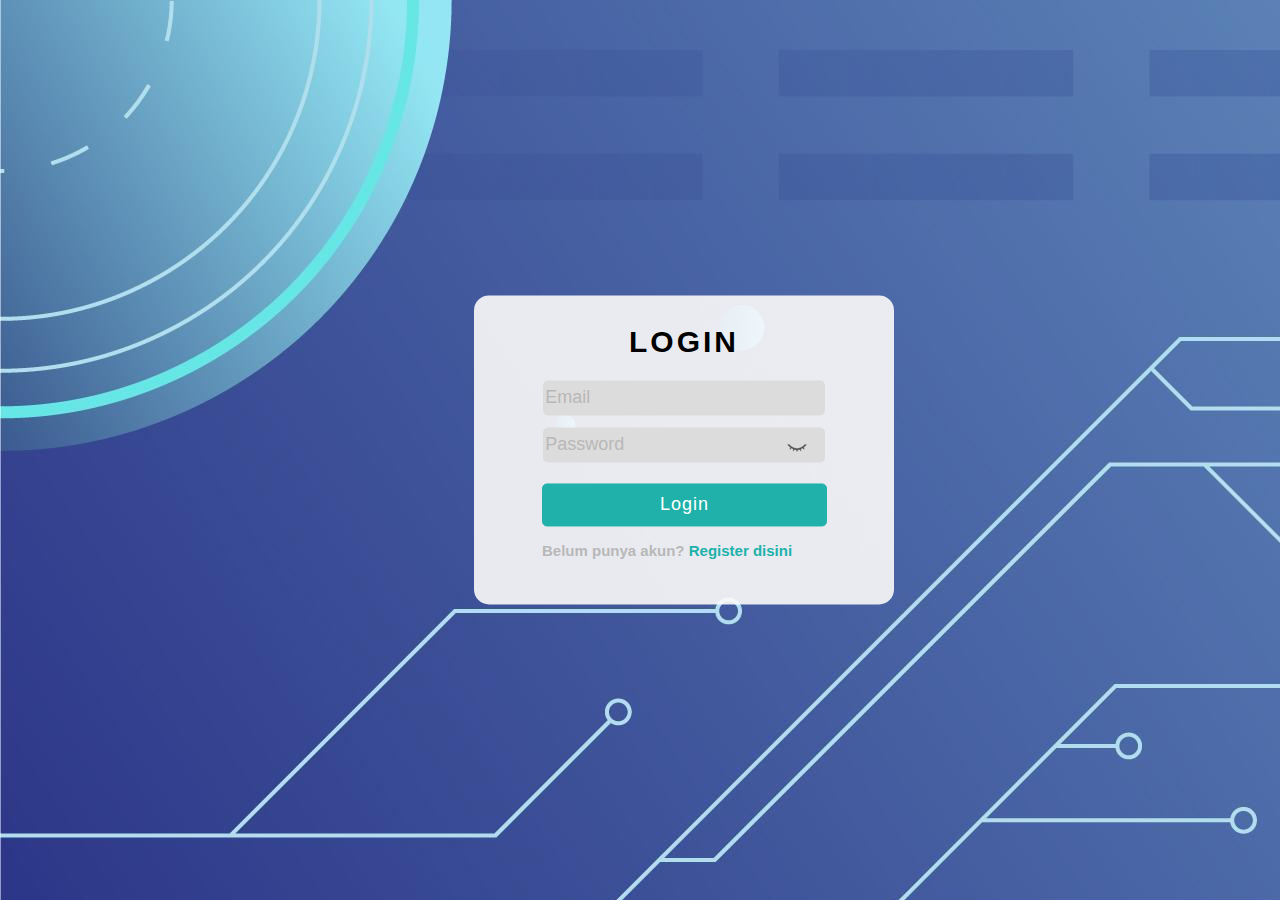
<file: index.html>
<!DOCTYPE html>
<html lang="en">

<head>
    <meta charset="UTF-8">
    <meta http-equiv="X-UA-Compatible" content="IE=edge">
    <meta name="viewport" content="width=device-width, initial-scale=1.0">
    <link rel="stylesheet" href="stylea.css" type="text/css" media="screen" title="no title">
    <!--<link rel="stylesheet" href="https://use.fontawesome.com/releases/v5.6.3/css/all.css">-->
    <title>Login Page</title>
</head>

<body>
    <div class="input">
        <h1>LOGIN</h1>
        <form action="login.php" method="POST">
            <div class="box-input">
                <input type="text" name="email" placeholder="Email">
            </div>
            <div class="box-input">
                <input type="password" name="password" id="password" placeholder="Password">
                <img src="eye-close.png" id="eyeicon" class="pass-icon">
            </div>
            <a href="home.php">
                <button type="submit" name="login" class="btn-input">Login</button>
            </a>
            <div class="bottom">
                <p>Belum punya akun?
                    <a href="register.html">Register disini</a>
                </p>
            </div>
        </form>
    </div>
</body>

<script>
    document.addEventListener("DOMContentLoaded", function () {
        let eyeicon = document.getElementById("eyeicon");
        let password = document.getElementById("password");

        eyeicon.onclick = function () {
            if (password.type == "password") {
                password.type = "text";
                eyeicon.src = "eye-open.png";
            } else {
                password.type = "password";
                eyeicon.src = "eye-close.png";
            }
        };
    });
</script>

</html>
</file>
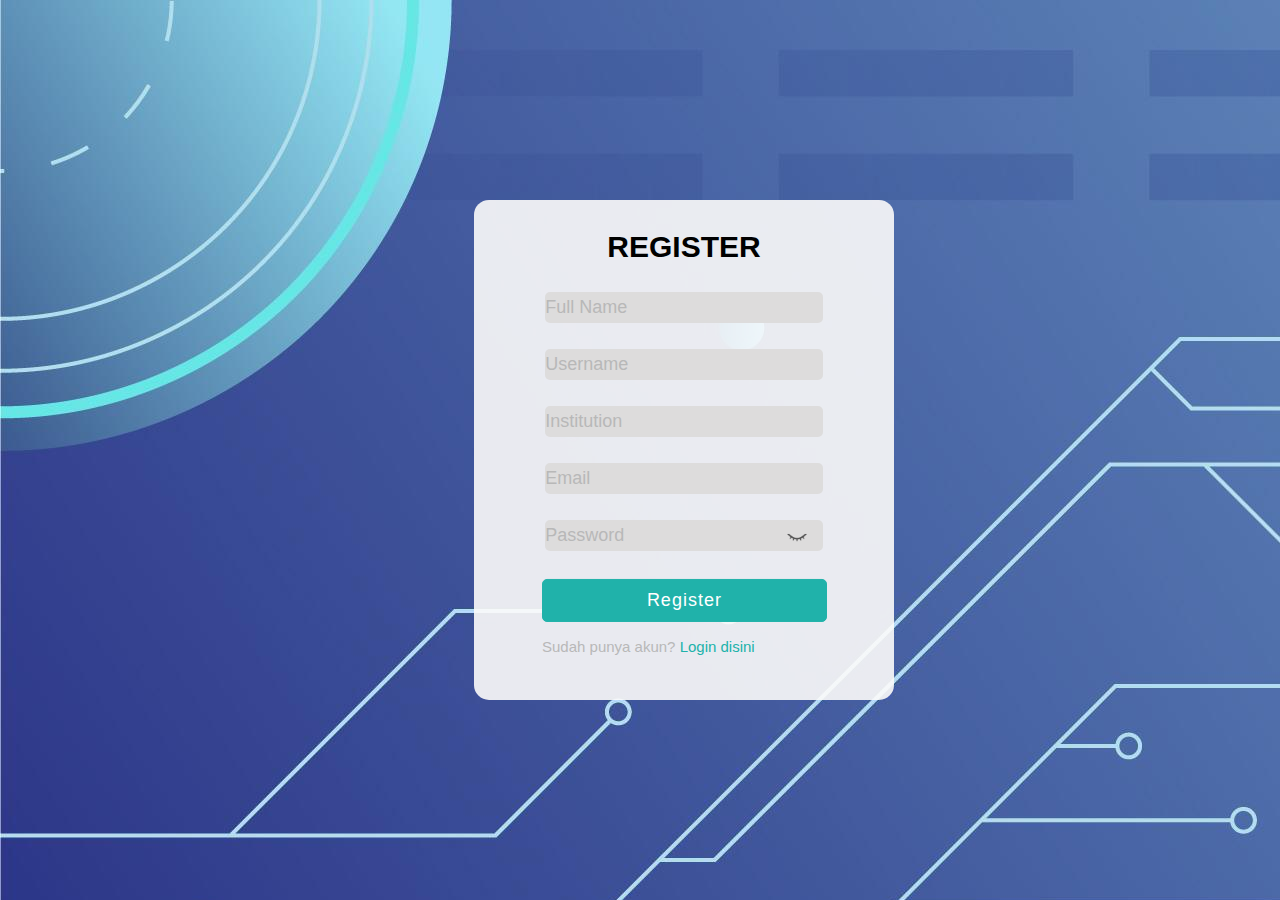
<file: register.html>
<!DOCTYPE html>
<html lang="en">

<head>
    <meta charset="UTF-8">
    <meta http-equiv="X-UA-Compatible" content="IE=edge">
    <meta name="viewport" content="width=device-width, initial-scale=1.0">
    <link rel="stylesheet" href="styleb.css" media="screen" title="no title">
    <title>Register Page</title>
</head>

<body>
    <div class="input">
        <h1>REGISTER</h1>
        <form action="register.php" method="POST">
            <div class="box-input">
                <input type="text" name="fullname" placeholder="Full Name">
            </div>
            <div class="box-input">
                <input type="text" name="username" placeholder="Username">
            </div>
            <div class="box-input">
                <input type="text" name="institution" placeholder="Institution">
            </div>
            <div class="box-input">
                <input type="text" name="email" placeholder="Email">
            </div>
            <div class="box-input">
                <input type="password" name="password" id="password" placeholder="Password">
                <img src="eye-close.png" id="eyeicon" class="pass-icon">
            </div>
            <a href="index.html">
                <button type="submit" name="register" class="btn-input">Register</button>
            </a>
            <div class="bottom">
                <p>Sudah punya akun?
                    <a href="index.html">Login disini</a>
                </p>
            </div>
        </form>
    </div>
</body>

<script>
    document.addEventListener("DOMContentLoaded", function () {
        let eyeicon = document.getElementById("eyeicon");
        let password = document.getElementById("password");

        eyeicon.onclick = function () {
            if (password.type == "password") {
                password.type = "text";
                eyeicon.src = "eye-open.png";
            } else {
                password.type = "password";
                eyeicon.src = "eye-close.png";
            }
        };
    });
</script>

</html>
</file>
<file: stylea.css>
body {
    margin: 0;
    padding: 0;
    font-family: sans-serif ;
    font-weight: bold;
    background-image: url('6039257.jpg');
}

.input {
    position: absolute;
    top: 50%;
    left: 600px;
    transform: translate(-30%, -50%);
    background: rgba(252, 251, 249, 0.9);
    padding: 50px;
    width: 320px;
    border-radius: 15px;
}

.input h1 {
    text-align: center;
    color: black;
    font-size: 30px;
    font-family: sans-serif;
    letter-spacing: 3px;
    padding-top: 0;
    margin-top: -20px;
}

.box-input {
    display: flex;
    justify-content: center;
    margin: 10px;
    padding: 1px 0;
}

.box-input i {
    font-size: 23px;
    color: black;
    padding: 5px 0;
}

.box-input input {
    width: 92.5%;
    padding: 5px 0;
    background: #dddcdc;
    border: 2px solid #dddcdc;
    border-radius: 5px;
    outline: none;
    color: black;
    font-size: 18px;
}

.pass-icon{
    position: absolute;
    top: 140px;
    right: 85px;
    width: 24px;
}

.box-input input::placeholder {
    color: rgb(184, 184, 184);
}

.btn-input .box-input input:hover {
    background: rgba(10, 10, 10, s 0.5);
}

.btn-input {
    margin-top: 10px;
    margin-left: 18px;
    margin-bottom: 1px;
    background: lightseagreen;
    border: 1px solid lightseagreen;
    width: 89%;
    padding: 10px;
    color: white;
    font-size: 18px;
    letter-spacing: 1px;
    cursor: pointer;
    transition: all .2s;
    border-radius: 5px;
}

.btn-input:hover {
    background: rgb(18, 163, 156);
}

.bottom {
    margin-left: 18px;
    margin-right: 10px;
    margin-bottom: -20px;
}

.bottom p {
    color: rgb(184, 184, 184);
    font-size: 15px;
    text-decoration: none;
}

.bottom a {
    color: lightseagreen;
    font-size: 15px;
    text-decoration: none;
}

.bottom a:hover {
    text-decoration: underline;
}
</file>
<file: styleb.css>
body {
    margin: 0;
    padding: 0;
    font-family: sans-serif;
    background-image: url('6039257.jpg');
}

.input {
    position: absolute;
    top: 50%;
    left: 600px;
    transform: translate(-30%, -50%);
    background: rgba(252, 251, 249, 0.9);
    padding: 50px;
    width: 320px;
    border-radius: 15px;
}

.input h1 {
    text-align: center;
    color: black;
    font-size: 30px;
    font-family: sans-serif;
    padding-top: 0;
    margin-top: -20px;
}

.box-input {
    display: flex;
    justify-content: center;
    margin: 10px;
    padding: 8px 0;
}

.box-input i {
    font-size: 23px;
    color: black;
    padding: 5px 0;
}

.box-input input {
    width: 92.5%;
    padding: 5px 0;
    background: #dddcdc;
    border: #dddcdc;
    border-radius: 5px;
    outline: none;
    color: black;
    font-size: 18px;
}

.pass-icon{
    position: absolute;
    top: 325px;
    right: 85px;
    width: 24px;
}

.box-input input::placeholder {
    color: rgb(184, 184, 184);
}

.btn-input .box-input input:hover {
    background: rgba(10, 10, 10, s 0.5);
}

.btn-input {
    margin-top: 10px;
    margin-left: 18px;
    margin-bottom: 1px;
    background: lightseagreen;
    border: 1px solid lightseagreen;
    width: 89%;
    padding: 10px;
    color: white;
    font-size: 18px;
    letter-spacing: 1px;
    cursor: pointer;
    transition: all .2s;
    border-radius: 5px;
}

.btn-input:hover {
    background: rgb(18, 163, 156);
}

.bottom {
    margin-left: 18px;
    margin-right: 10px;
    margin-bottom: -20px;
}

.bottom p {
    color: rgb(184, 184, 184);
    font-size: 15px;
    text-decoration: none;
}

.bottom a {
    color: lightseagreen;
    font-size: 15px;
    text-decoration: none;
}

.bottom a:hover {
    text-decoration: underline;
}
</file>
